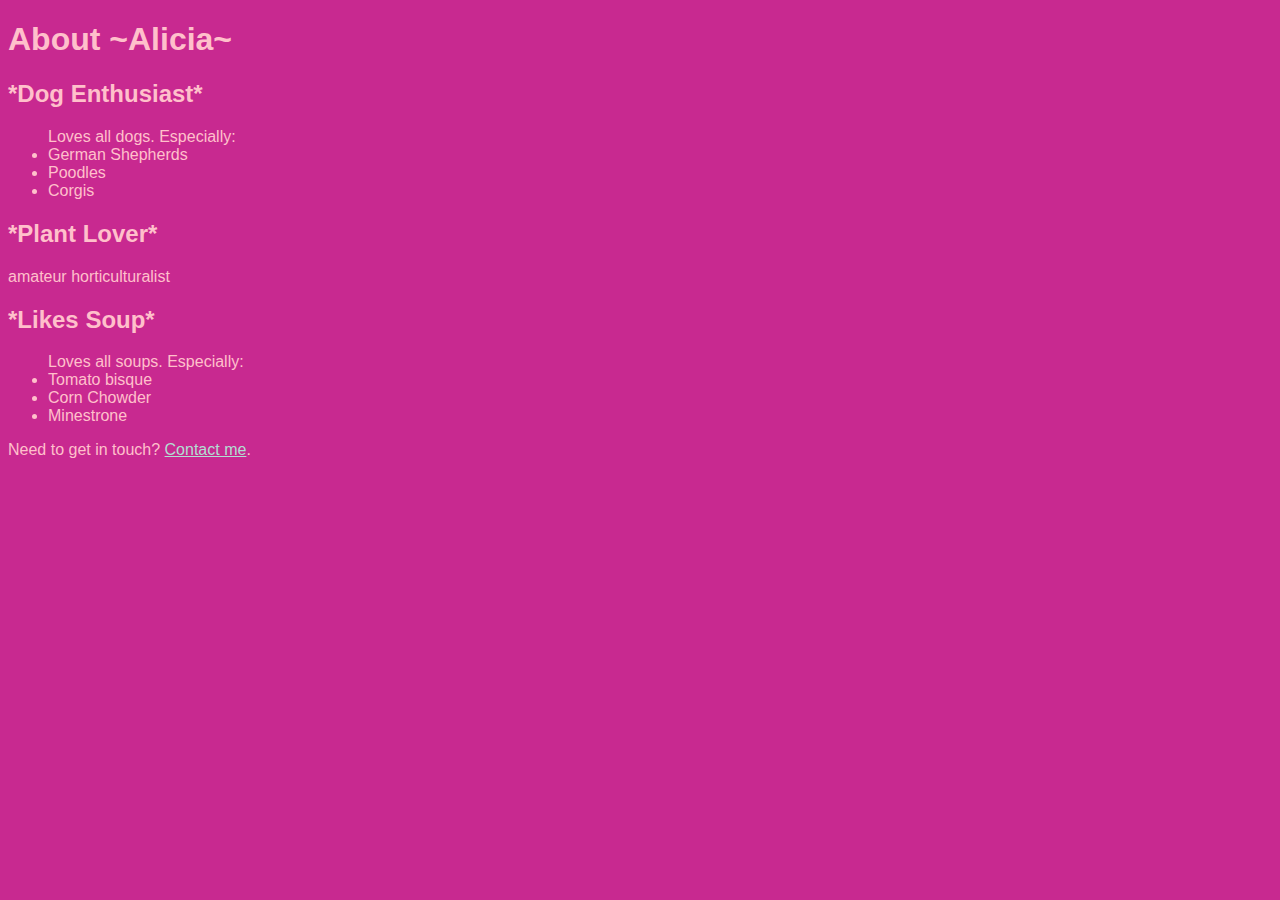
<file: unit_1/index.html>
<!DOCTYPE html>
<html>
<head>
	<title>Alicia</title>
	<link rel="stylesheet" type="text/css" href="css/style.css"
</head>
<body>
<h1>About ~Alicia~</h1>
<h2>*Dog Enthusiast*</h2>
	<ul>Loves all dogs. Especially:
		<li>German Shepherds</li> 
			<li>Poodles</li> 
				<li>Corgis</li></ul> 
<h2>*Plant Lover*</h2>
<p>amateur horticulturalist 
<h2>*Likes Soup*</h2> 
	<ul>Loves all soups. Especially:
		<li>Tomato bisque</li> 
			<li>Corn Chowder</li> 
				<li>Minestrone</li></ul> 
<p>Need to get in touch? <a href=mailto:adanielsen@garycommunity.org>Contact me</a>.</p>
</body>
</html>
</file>
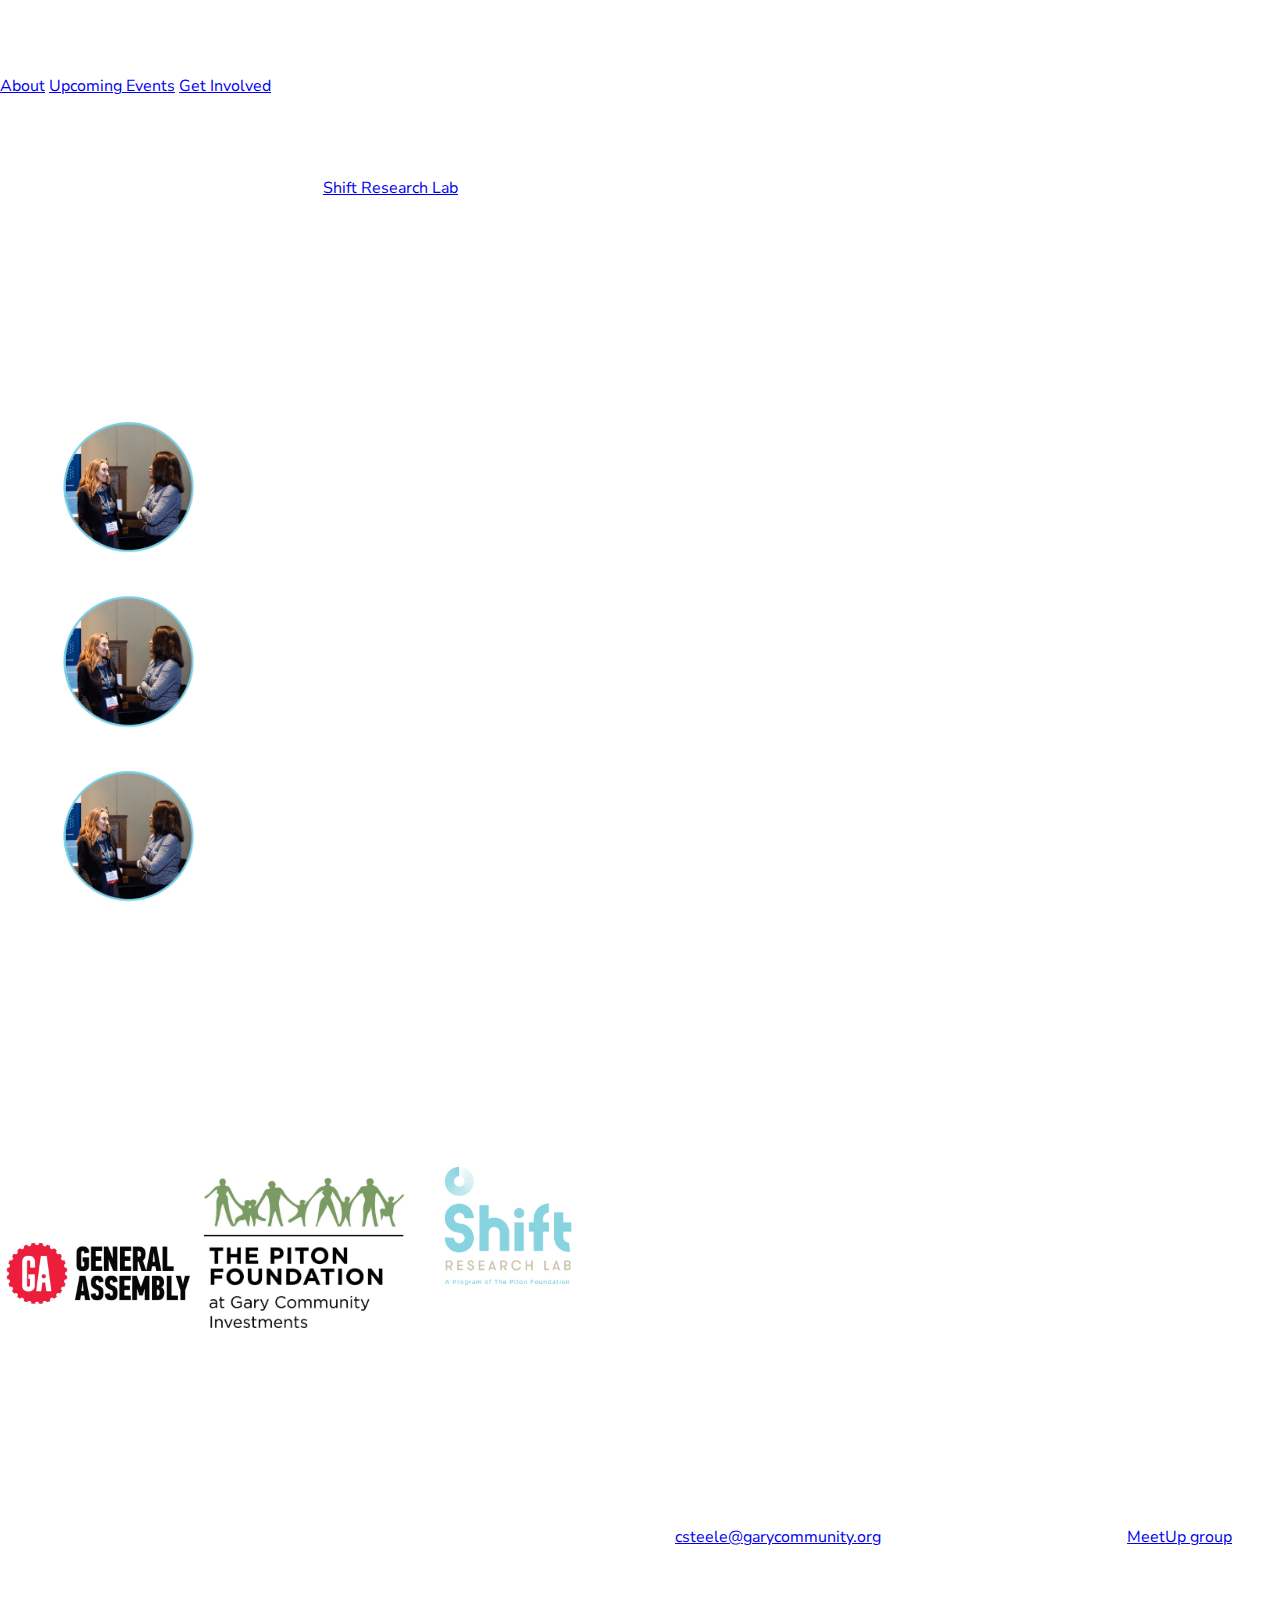
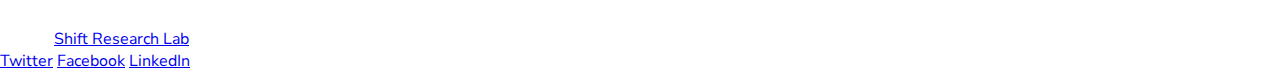
<file: unit_3/index.html>
<!DOCTYPE html>
<html>
<head>
	<link rel="stylesheet" type="text/css" href="css/style.css">
	<title>Data for Change Network</title>
</head>
<body>
	<header>
		<h1>Data for Change Network</h1>
		<nav>
			<a href="#">About</a>
			<a href="#">Upcoming Events</a>
			<a href="#get-involved">Get Involved</a>
		</nav>
	</header>
	<section id="intro">
		<p>The Data for Change Network, presented by <a href="http://www.shiftresearchlab.org/">Shift Research Lab</a>, champions data-driven decision making by convening Colorado’s data community to connect, learn & work together.</p> 
	</section>
	<section>
		<h2>What the network offers:</h2>
		<div>
			<img src="images/circle_image.png">
			<p>Skill Building Opportunities</p>
		</div>
		<div>
			<img src="images/circle_image.png">
			<p>Networking Events</p>
		</div>
		<div>
			<img src="images/circle_image.png">
			<p>Opportunities for Collaboration & Problem Solving</p>
		</div>
	</section>
	<section>
		<h2>The Data for Change Network is made possible by the following sponsors:</h2> 
		<img src="images/ga_logo.jpg">
		<img src="images/piton_logo.jpg">
		<img src="images/shift_logo.png">
	</section>
	<section id="get-involved">
		<h2>Get involved</h2>
		<p>To join the Network and stay in the loop on upcoming events, reach out to Courtney Steele at <a href="mailto:csteele@garycommunity.org">csteele@garycommunity.org</a>, our Program Manager or join our <a href="https://www.meetup.com/Data-for-Change-Network-Shift-Research-Lab/">MeetUp group</a>.</p>
	</section>
	<footer>
		<p>Follow <a href="http://www.shiftresearchlab.org/">Shift Research Lab</a>, the presenting sponsor of the Data for Change Network, to stay up to date on Network happenings:</p>
		<a href="https://twitter.com/Shift_Research">Twitter</a>
		<a href="https://www.facebook.com/ShiftResearchLab/">Facebook</a>
		<a href="https://www.linkedin.com/company/shift-research-lab/?viewAsMember=true">LinkedIn</a>
	</footer>
</body>
</html>
</file>
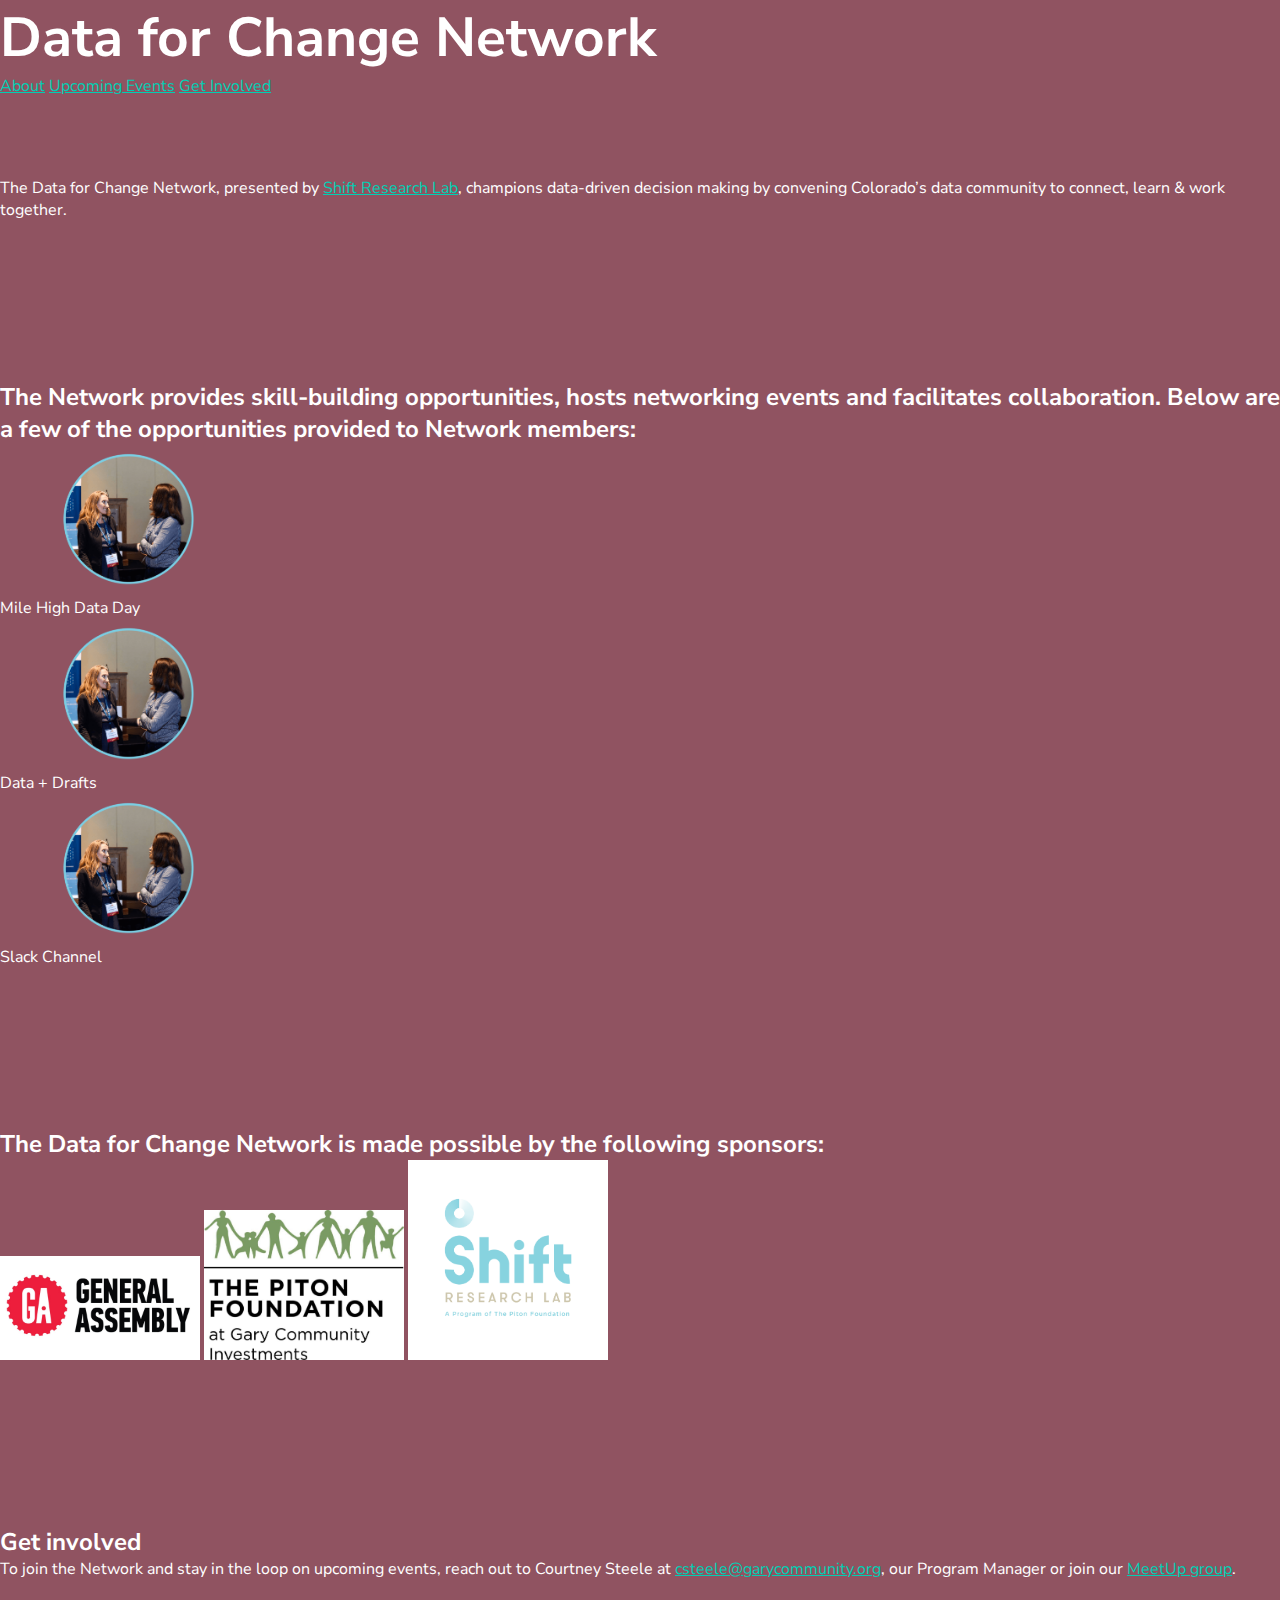
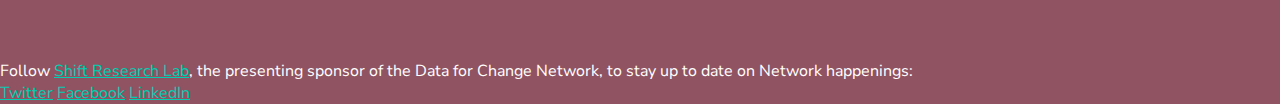
<file: unit_4/index.html>
<!DOCTYPE html>
<html>
<head>
	<link rel="stylesheet" type="text/css" href="css/style.css">
	<title>Data for Change Network</title>
</head>
<body>
	<header>
		<h1>Data for Change Network</h1>
		<nav>
			<a href="#">About</a>
			<a href="#">Upcoming Events</a>
			<a href="#get-involved">Get Involved</a>
		</nav>
	</header>
	<section id="intro">
		<p>The Data for Change Network, presented by <a href="http://www.shiftresearchlab.org/">Shift Research Lab</a>, champions data-driven decision making by convening Colorado’s data community to connect, learn & work together.</p> 
	</section>
	<section>
		<h2>The Network provides skill-building opportunities, hosts networking events and facilitates collaboration. Below are a few of the opportunities provided to Network members:</h2>
		<div>
			<img src="images/circle_image.png">
			<p>Mile High Data Day</p>
		</div>
		<div>
			<img src="images/circle_image.png">
			<p>Data + Drafts</p>
		</div>
		<div>
			<img src="images/circle_image.png">
			<p>Slack Channel</p>
		</div>
	</section>
	<section>
		<h2>The Data for Change Network is made possible by the following sponsors:</h2> 
		<img src="images/ga_logo.jpg">
		<img src="images/piton_logo.jpg">
		<img src="images/shift_logo.png">
	</section>
	<section id="get-involved">
		<h2>Get involved</h2>
		<p>To join the Network and stay in the loop on upcoming events, reach out to Courtney Steele at <a href="mailto:csteele@garycommunity.org">csteele@garycommunity.org</a>, our Program Manager or join our <a href="https://www.meetup.com/Data-for-Change-Network-Shift-Research-Lab/">MeetUp group</a>.</p>
	</section>
	<footer>
		<p>Follow <a href="http://www.shiftresearchlab.org/">Shift Research Lab</a>, the presenting sponsor of the Data for Change Network, to stay up to date on Network happenings:</p>
		<a href="https://twitter.com/Shift_Research">Twitter</a>
		<a href="https://www.facebook.com/ShiftResearchLab/">Facebook</a>
		<a href="https://www.linkedin.com/company/shift-research-lab/?viewAsMember=true">LinkedIn</a>
	</footer>
</body>
</html>
</file>
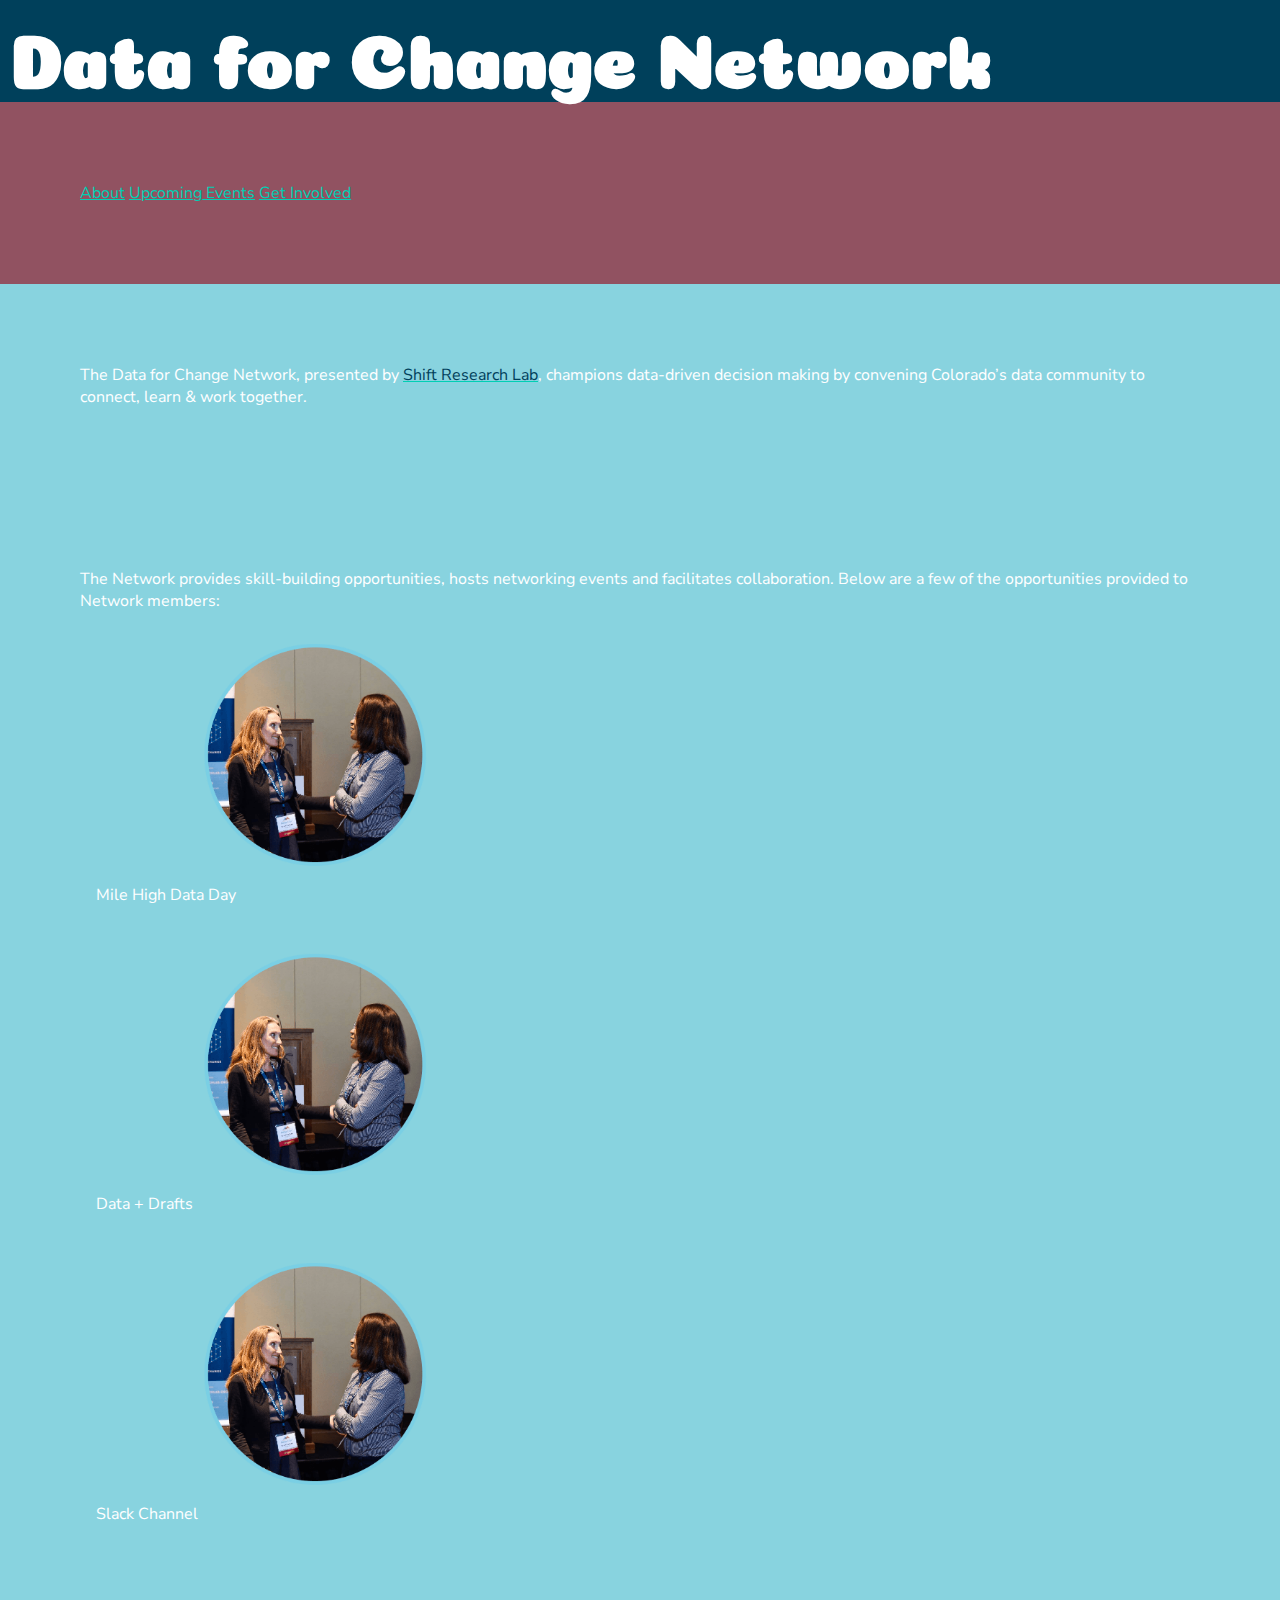
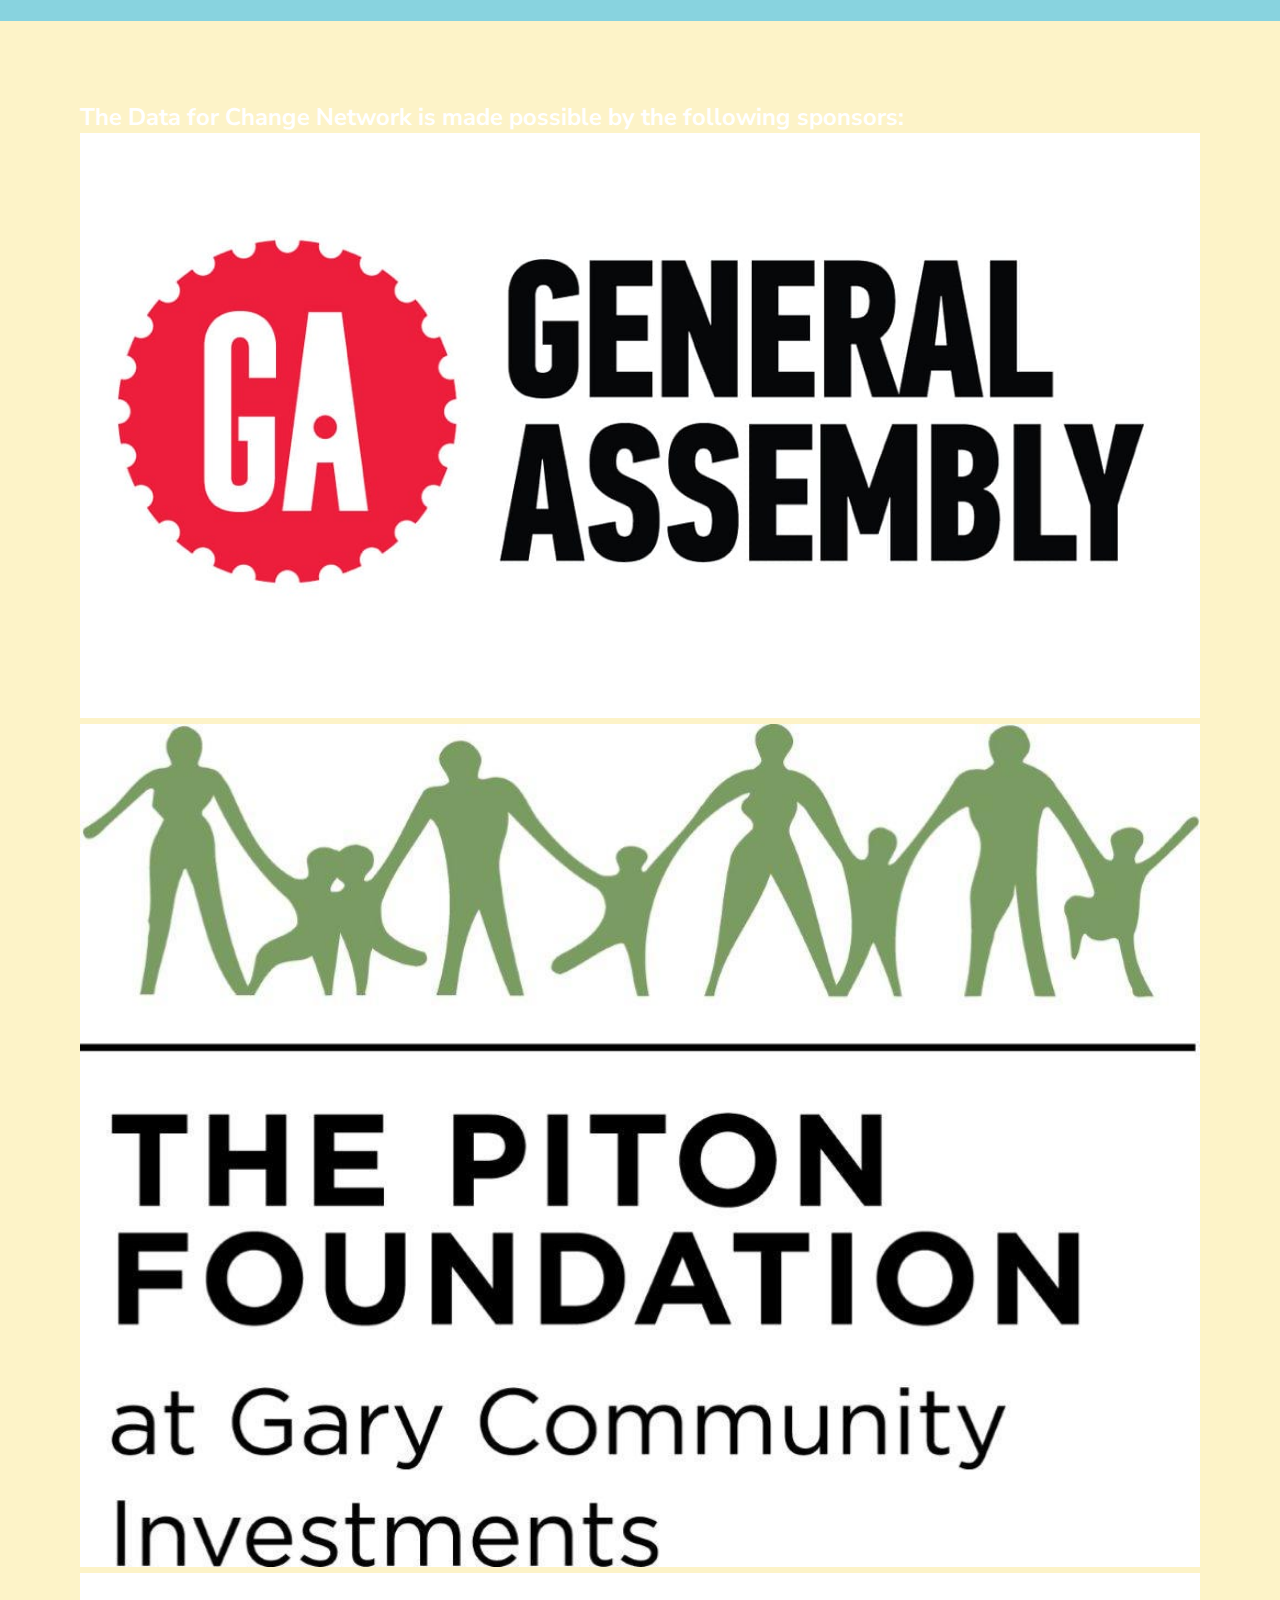
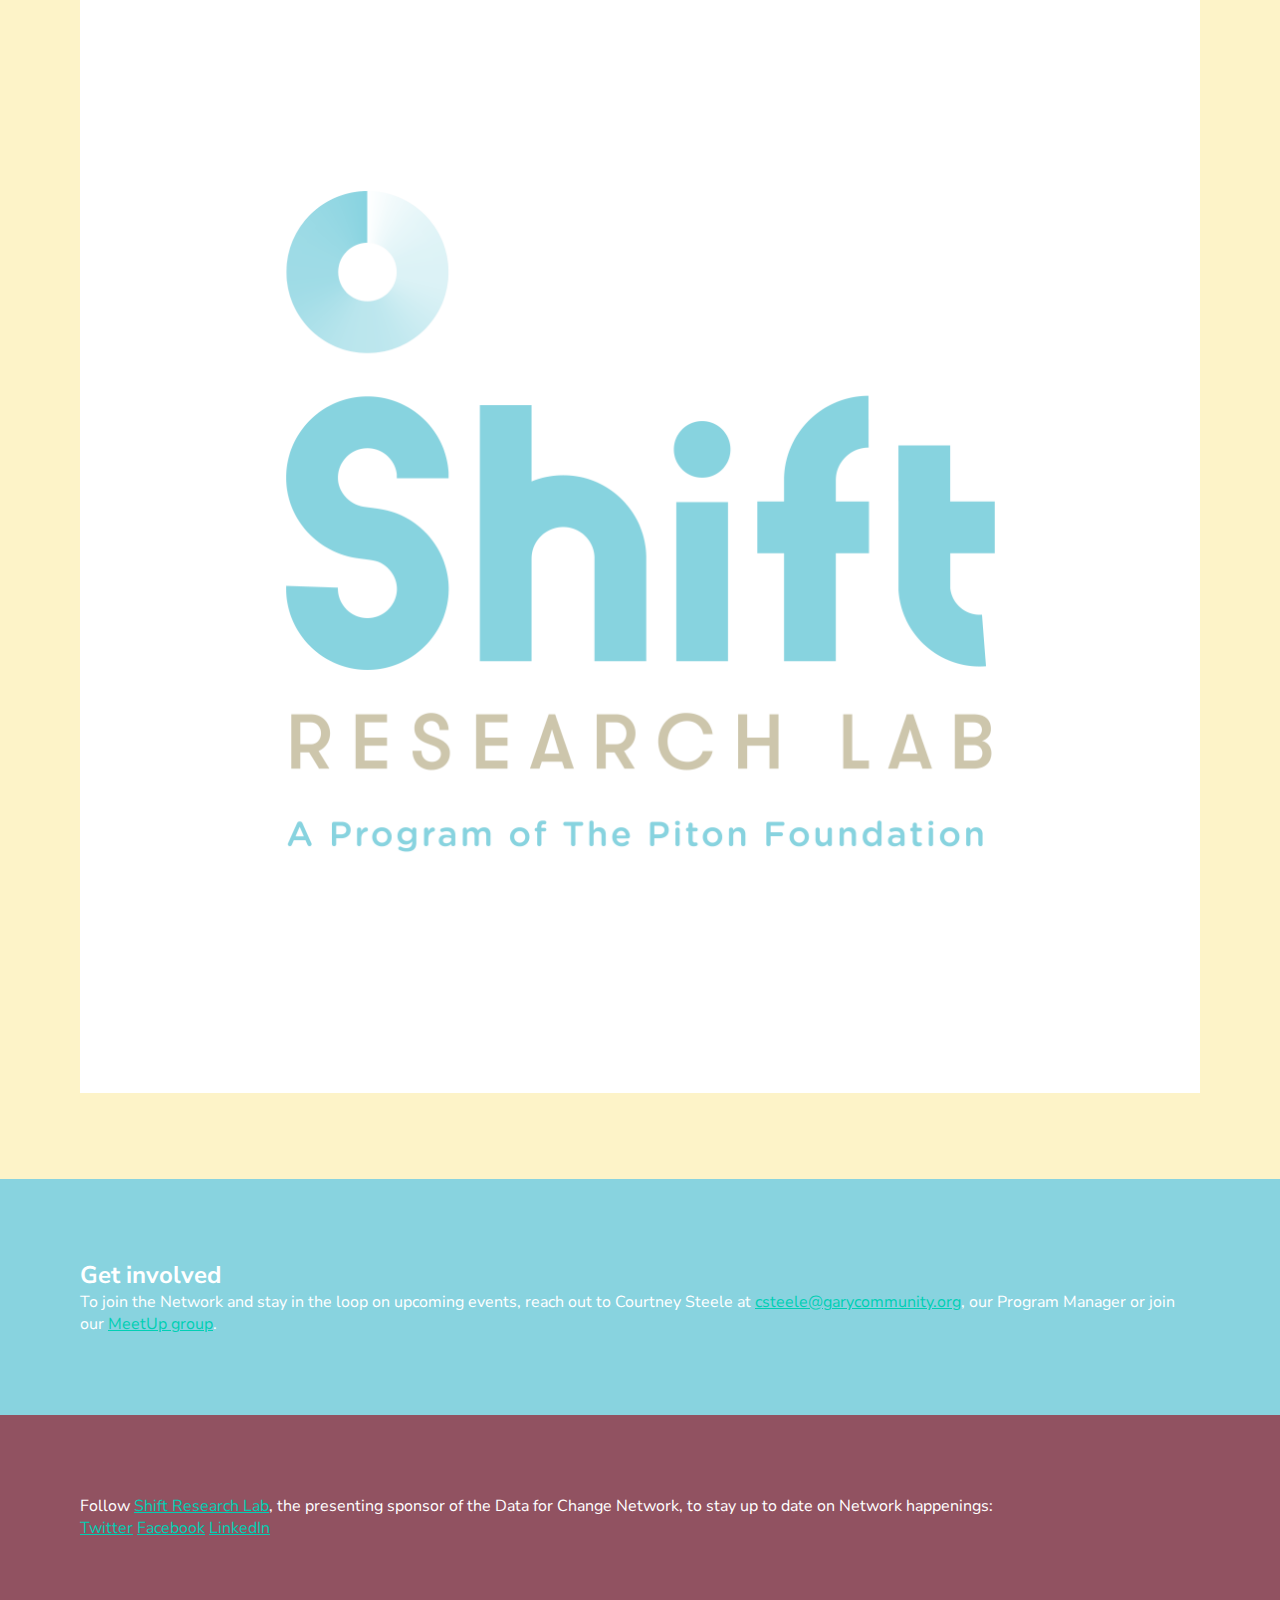
<file: unit_5/index.html>
<!DOCTYPE html>
<html>
<head>
	<link rel="stylesheet" type="text/css" href="css/style.css">
	<title>Data for Change Network</title>
</head>
<body>
	<header>
		<h1>Data for Change Network</h1>
	</header>
	<nav>
		<a href="#">About</a>
		<a href="#">Upcoming Events</a>
		<a href="#get-involved">Get Involved</a>
	</nav>
	<section id="intro">
		<p>The Data for Change Network, presented by <a href="http://www.shiftresearchlab.org/"><span>Shift Research Lab</span></a>, champions data-driven decision making by convening Colorado’s data community to connect, learn & work together.</p> 
	</section>
	<section id="opportunities">
		<p>The Network provides skill-building opportunities, hosts networking events and facilitates collaboration. Below are a few of the opportunities provided to Network members:</p>
		<div class="photos">
			<img src="images/circle_image.png">
			<p>Mile High Data Day</p>
		</div>
		<div class="photos">
			<img src="images/circle_image.png">
			<p>Data + Drafts</p>
		</div>
		<div class="photos">
			<img src="images/circle_image.png">
			<p>Slack Channel</p>
		</div>
	</section>
	<section id="sponsors">
		<h2>The Data for Change Network is made possible by the following sponsors:</h2> 
		<img src="images/ga_logo.jpg">
		<img src="images/piton_logo.jpg">
		<img src="images/shift_logo.png">
	</section>
	<section id="involved">
		<h2>Get involved</h2>
		<p>To join the Network and stay in the loop on upcoming events, reach out to Courtney Steele at <a href="mailto:csteele@garycommunity.org">csteele@garycommunity.org</a>, our Program Manager or join our <a href="https://www.meetup.com/Data-for-Change-Network-Shift-Research-Lab/">MeetUp group</a>.</p>
	</section>
	<footer>
		<p>Follow <a href="http://www.shiftresearchlab.org/">Shift Research Lab</a>, the presenting sponsor of the Data for Change Network, to stay up to date on Network happenings:</p>
		<a href="https://twitter.com/Shift_Research">Twitter</a>
		<a href="https://www.facebook.com/ShiftResearchLab/">Facebook</a>
		<a href="https://www.linkedin.com/company/shift-research-lab/?viewAsMember=true">LinkedIn</a>
	</footer>
</body>
</html>
</file>
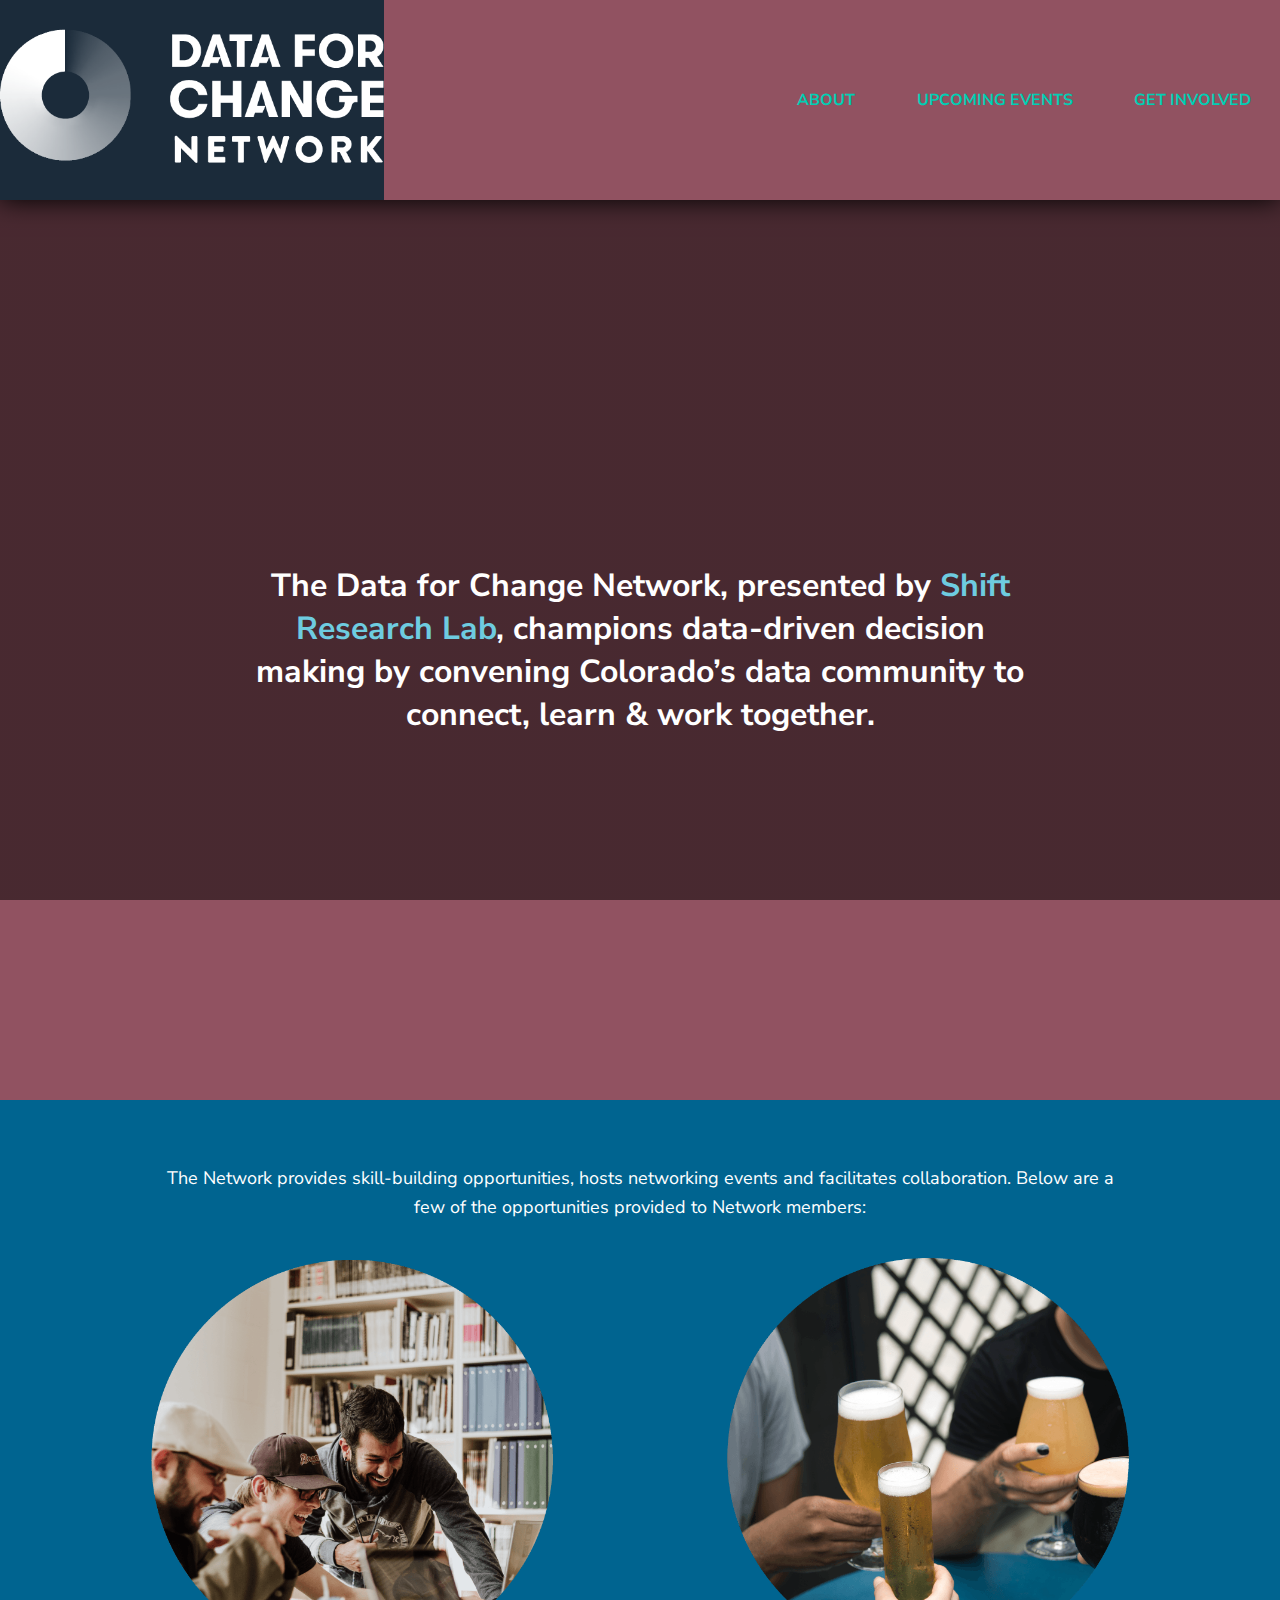
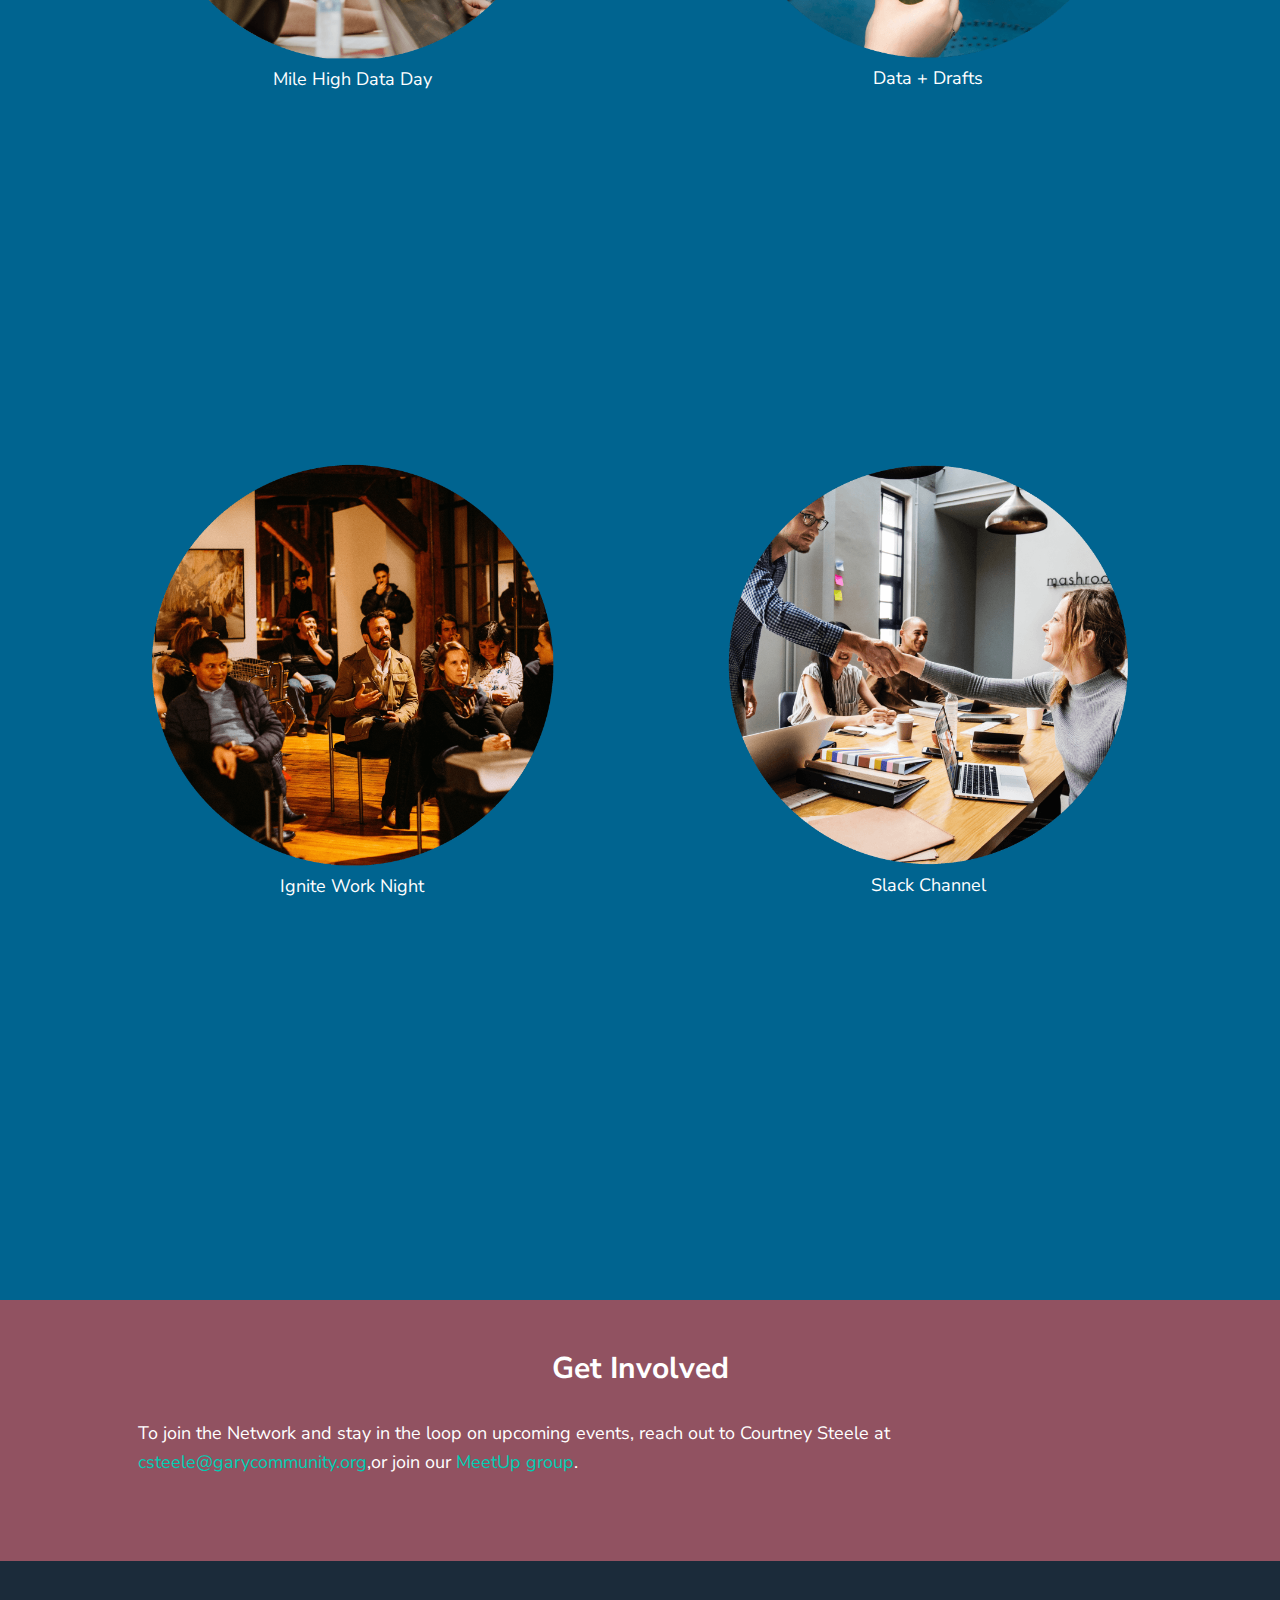
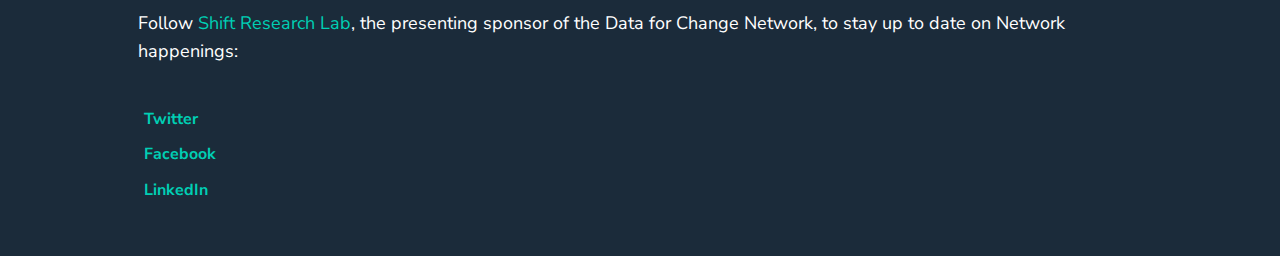
<file: unit_8/index.html>
<!DOCTYPE html>
<html>
<head>
	<link rel="stylesheet" type="text/css" href="css/style.css">
	<title>Data for Change Network</title>
</head>
<body>
	<section id="two_column" class="clearfix">
	<header>
		<article id="left"> 
						
			<img src="images/d4cnlogo.png" class="clearfix" id="logo">

		</article>
		<aside id="right">
	<nav>
		<a href="#">ABOUT</a>
		<a href="#">UPCOMING EVENTS</a>
		<a href="#get-involved">GET INVOLVED</a>
	</nav>
</aside>
	</header>
<section id="into">
<div class="hero">
  <h1>The Data for Change Network, presented by <a href="http://www.shiftresearchlab.org/"><span>Shift Research Lab</span></a>, champions data-driven decision making by convening Colorado’s data community to connect, learn & work together.</h1> 
  </div>
</section>


	<section id="opportunities">
		<p>The Network provides skill-building opportunities, hosts networking events and facilitates collaboration. Below are a few of the opportunities provided to Network members:</p>
		
		<div class="collumn" class="clearfix" id="collumn1">
			<img src="images/milehigh.png">
			<p>Mile High Data Day</p>

		</div>
		<div class="collumn" class="clearfix" id="collumn2">
			<img src="images/drafts.png">
			<p>Data + Drafts</p>
		</div>
			</section>

	<section id="more-opps">
		<div class="collumn-two" class="clearfix2" id=collumn3">
			<img src="images/ignite.png">
			<p>Ignite Work Night</p>
		</div>
	<div class="collumn-two" class="clearfix2" id=collumn4">
		<img src="images/slack.png">
			<p>Slack Channel</p>
		</div>
	</section>

	<section id="involved" >
		<h2>Get Involved</h2>
		<p>To join the Network and stay in the loop on upcoming events, reach out to Courtney Steele at <a href="mailto:csteele@garycommunity.org">csteele@garycommunity.org</a>,or join our <a href="https://www.meetup.com/Data-for-Change-Network-Shift-Research-Lab/">MeetUp group</a>.</p>
	</section>


	<footer>
		<p>Follow <a href="http://www.shiftresearchlab.org/">Shift Research Lab</a>, the presenting sponsor of the Data for Change Network, to stay up to date on Network happenings:</p>
		<div id= "bottomnav">
			<ul style="list-style-type:none;">
		<li><a href="https://twitter.com/Shift_Research">Twitter</a></li>
		<li><a href="https://www.facebook.com/ShiftResearchLab/">Facebook</a></li>
		<li><a href="https://www.linkedin.com/company/shift-research-lab/?viewAsMember=true">LinkedIn</a></li>
	</ul>
	</div>
	</footer>
</body>
</html>
</file>
<file: unit_1/css/style.css>
body{ 
	background-color: #C82990;
}

h1,h2,ul,li,p{
	color: pink;
}

h1,h2,p,a,ul,li{font-family: "Comic Sans", cursive, sans-serif;
}

a{color: #B2DED2; 
}
</file>
<file: unit_3/css/style.css>
@import url(https://fonts.googleapis.com/css?family=Nunito+Sans);
* { margin:0; padding:0; box-sizing:border-box; }

h1 {
	font-size:55px;
	font-style: bold; 

}
body {
	font-family:'Nunito Sans',sans-serif;
	color: #fff;
	font-size: 16px;
	background-color:#00405a
	font-style:lighter;
}
img { width:200px; }
section {
	padding:5em 0;
}
</file>
<file: unit_4/css/style.css>
@import url(https://fonts.googleapis.com/css?family=Nunito+Sans);
* { margin:0; padding:0; box-sizing:border-box; }

h1 {
	font-size:55px;
	font-style: bold;
	background-color: #905361;
}
a{
	color: #00CFB4;
}
body {
	font-family:'Nunito Sans',sans-serif;
	color:#fff;
	font-size:16px;
	background-color: #905361;
	font-style:lighter;
}
img { width:200px; }
section {
	padding:5em 0;
}
</file>
<file: unit_5/css/style.css>
@import url(https://fonts.googleapis.com/css?family=Nunito+Sans);
@import url(https://fonts.googleapis.com/css?family=Coiny);
* { margin:0; padding:0; box-sizing:border-box; }
body {
	font-family:'Nunito Sans',sans-serif;
	color:#fff;
	font-size:16px;
	background-color: #88d3df;
}
header {
background-color: #00405b;
padding: 10px;
}

h1 {
	font-size:75px;
	color: white;
	font-family:'Coiny',sans-serif;
}
nav {
	padding: 5em;
	background-color: #915261;
}
a{
	color: #00CFB4;
}

img { 
	width:100%; 
}
span {
	color:#00405b;
}

#intro{
	background-color: #88d3df;
	padding: 5em;
}

#opportunities{
	background-color: #88d3df;
	padding: 5em;
}
.photos{
	width:33.33%;
	padding:1em;
}
#sponsors{
	padding: 5em;
	background-color: #fdf3c8;
}
#involved {
	padding: 5em;
}
footer{
	padding: 5em;
	background-color: #915261;
}
</file>
<file: unit_8/css/style.css>
@import url(https://fonts.googleapis.com/css?family=Nunito+Sans);
@import url(https://fonts.googleapis.com/css?family=Coiny);
* { margin:0; padding:0; box-sizing:border-box; }
body {
	font-family:'Nunito Sans',sans-serif;
	color:#fff;
	font-size:16px;
	background-color: #88d3df;
}


#two_column{
	background-color: #915261;
}


#left{
	float:left;
	width: 30%;
	background-color: #1b2b3a;
	height: 200px;
}
#logo {
	width: 100%;
}

#right{
	float:right;
	width: 70%;
	text-align: right;
	font-size: 16px;
	font-weight: bold;
}
}
.clearfix:after {
	visibility: hidden;
	display: block;
	content:"";
	clear:both;
	height:0;
	font-size: 0;
	}
img{ width:100%; 
}

header {
	display: flex;
    align-items: center;
    box-shadow: 0 0 25px 0 black;
}

}
nav {
	background-color: #915261;
	text-align: right;

}
 nav a {
 	margin: 1.8em;
 	font-weight: bold;
 	margin-color: #1b2b3a;
 	}

a{
	color: #00CFB4;
	text-align: right;
	text-decoration: none;
}
img { 
	width:100%; 
}
span {
	color:#6ecce0;
}

p{
	padding-top: 0;
	padding-bottom: 2em;
	margin-right: 5em;
	margin-left: 5em;
	font-size: 18px;
	align-content: center;
	line-height: 160%;
}

.hero
{width: 100vw;
height:100vh;
display: flex;
justify-content: center;
align-items: center;
text-align: center;
background-image: url(https://images.unsplash.com/photo-1522071820081-009f0129c71c?ixlib=rb-1.2.1&auto=format&fit=crop&w=1050&q=80);
background-image: linear-gradient(rgba(0, 0, 0, 0.5),rgba(0, 0, 0, 0.5)), url(https://images.unsplash.com/photo-1522071820081-009f0129c71c?ixlib=rb-1.2.1&auto=format&fit=crop&w=1050&q=80);
background-size: cover;
background-position: center center;
background-repeat: no-repeat;
background-attachment: fixed;
}

h1{
	width: 60%;
	font-size: 2em;
}

#intro{
	background-color: #88d3df;
}

#opportunities{
	width: 100vw;
	height:100vh;
	background-color: #006490;
	padding: 4em;
	justify-content: center;
	align-items: center;
	text-align: center;
}
.collumn{
float: left;
  width: 50%;
  background-color: #006490;
}

 .clearfix:after {
	visibility: hidden;
	display: table;
	content:"";
	clear:both;
	height:0;
	font-size: 0;}

#more-opps {
	width: 100vw;
	height:100vh;
	background-color: #006490;
	padding: 4em;
	justify-content: center;
	align-items: center;
	text-align: center;
}
.collumn-two{
float: left;
  width: 50%;
  background-color: #006490;
}

.clearfix2:after {
	visibility: hidden;
	display: table;
	content:"";
	clear:both;
	height:0;
	font-size: 0;}

#involved{ 
padding: 3em;
background-color: #915261;
 }

.hero2
{width: 100vw;
height:100vh;
display: flex;
justify-content: center;
align-items: center;
text-align: center;
background: url(images/rick.png);
background-image: linear-gradient(rgba(0, 0, 0, 0.5),rgba(0, 0, 0, 0.5)), url(images/rick.png);
background-size: cover;
background-position: center center;
background-repeat: no-repeat;
background-attachment: fixed;
}


 h2 {
 	text-align: center;
 	padding-bottom: 1em;
 	font-size: 30px;
 }

footer{
	padding: 3em;
	background-color: #1b2b3a;
	align-content: center;
	justify-content: center;
	align-items: center;
}


#bottomnav {
 	font-weight: bold;
 	margin-color: #1b2b3a;
 	display: ;
 }

 ul {
 	text-decoration: none; 
 	padding-left: 6em;
 }

 li{
 	text-decoration: none; 
 	line-height: 220%;

 }


img {
	width: 70%;
	justify-content: center;
	align-items: center;
	align-content: center;
}
</file>
